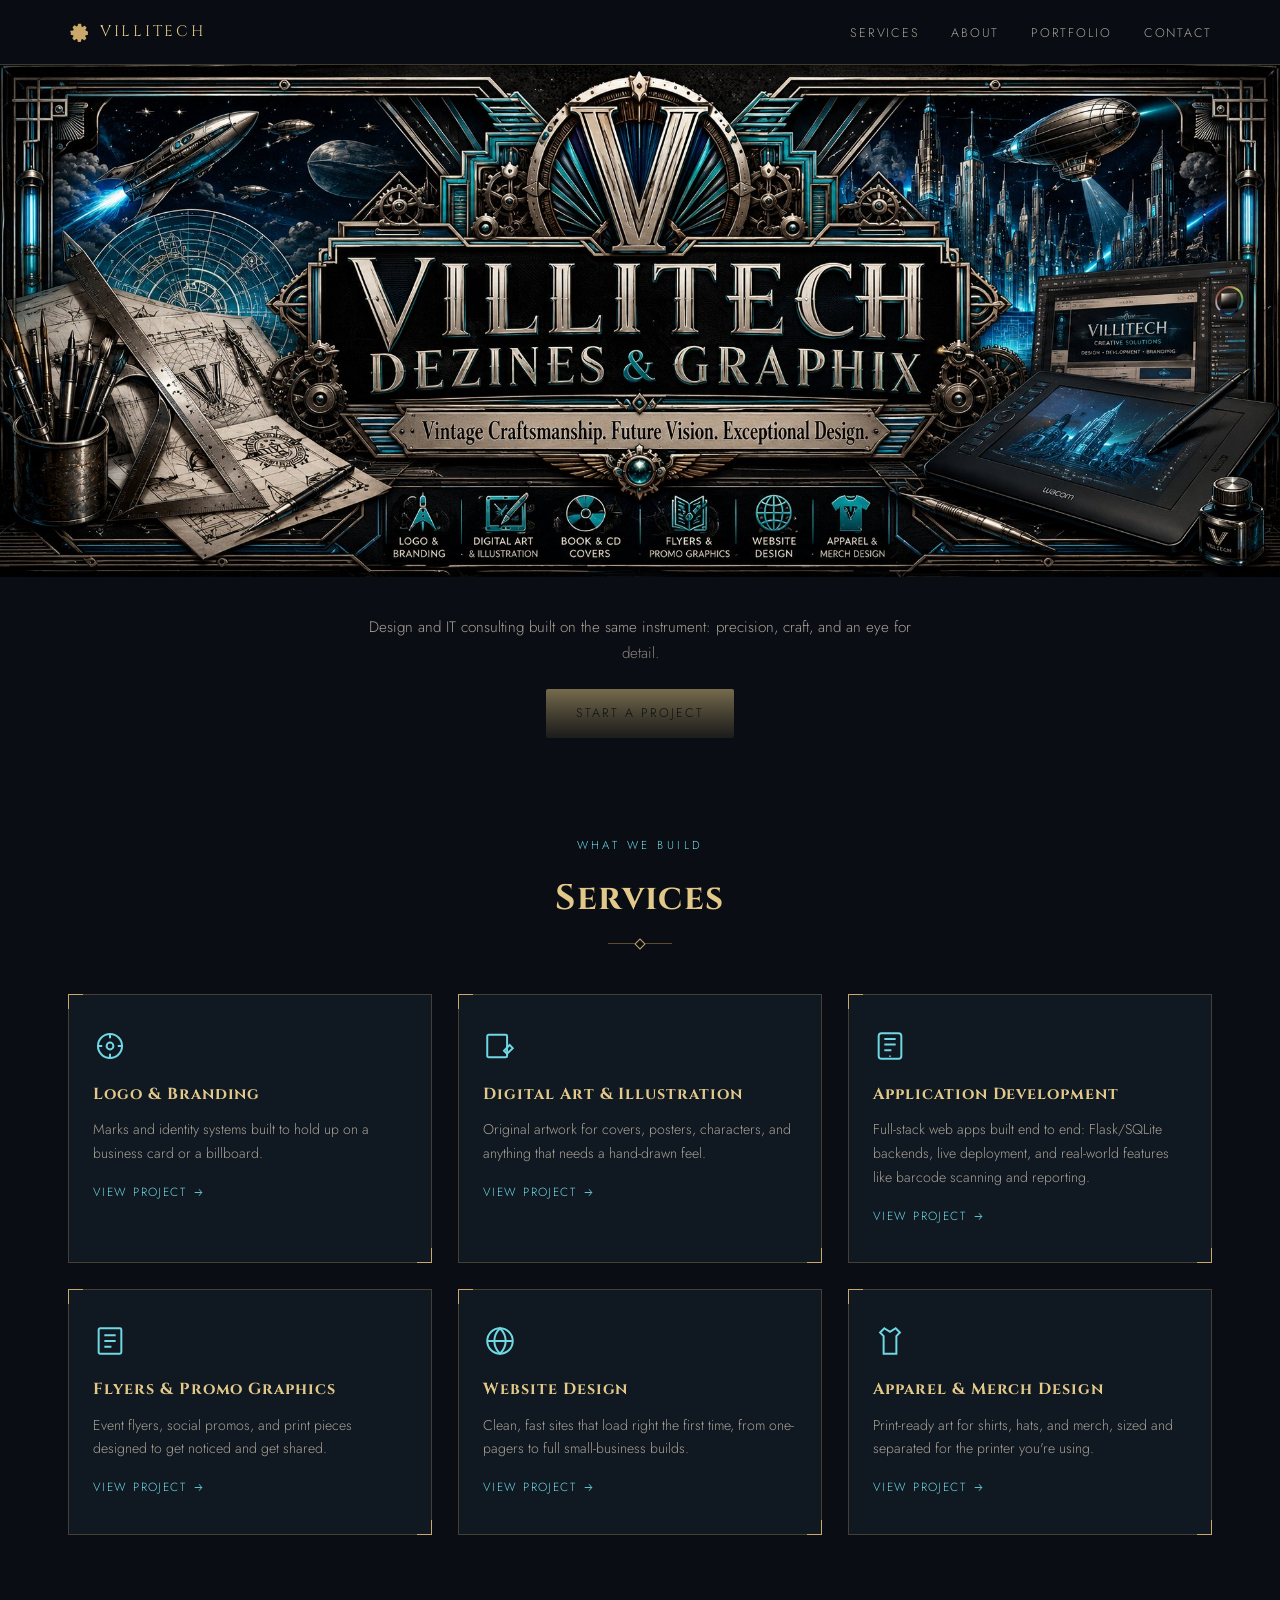
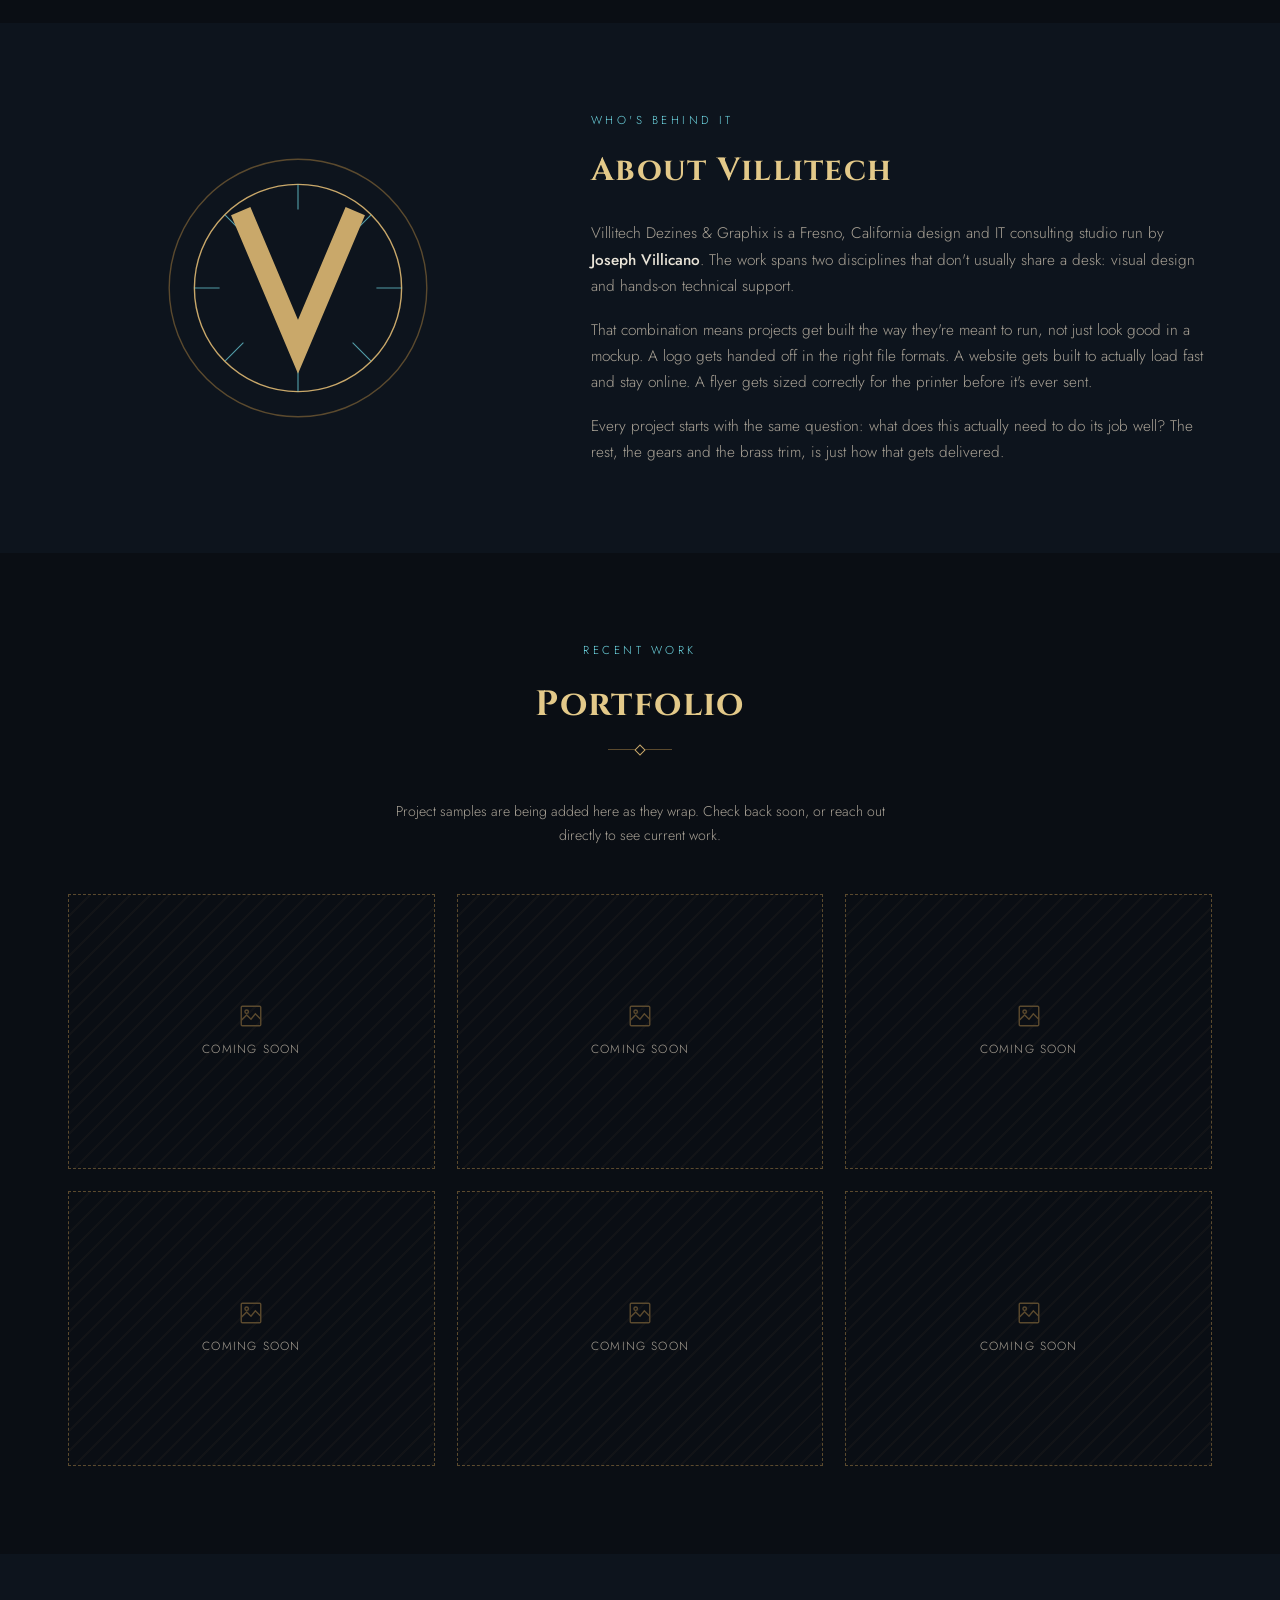
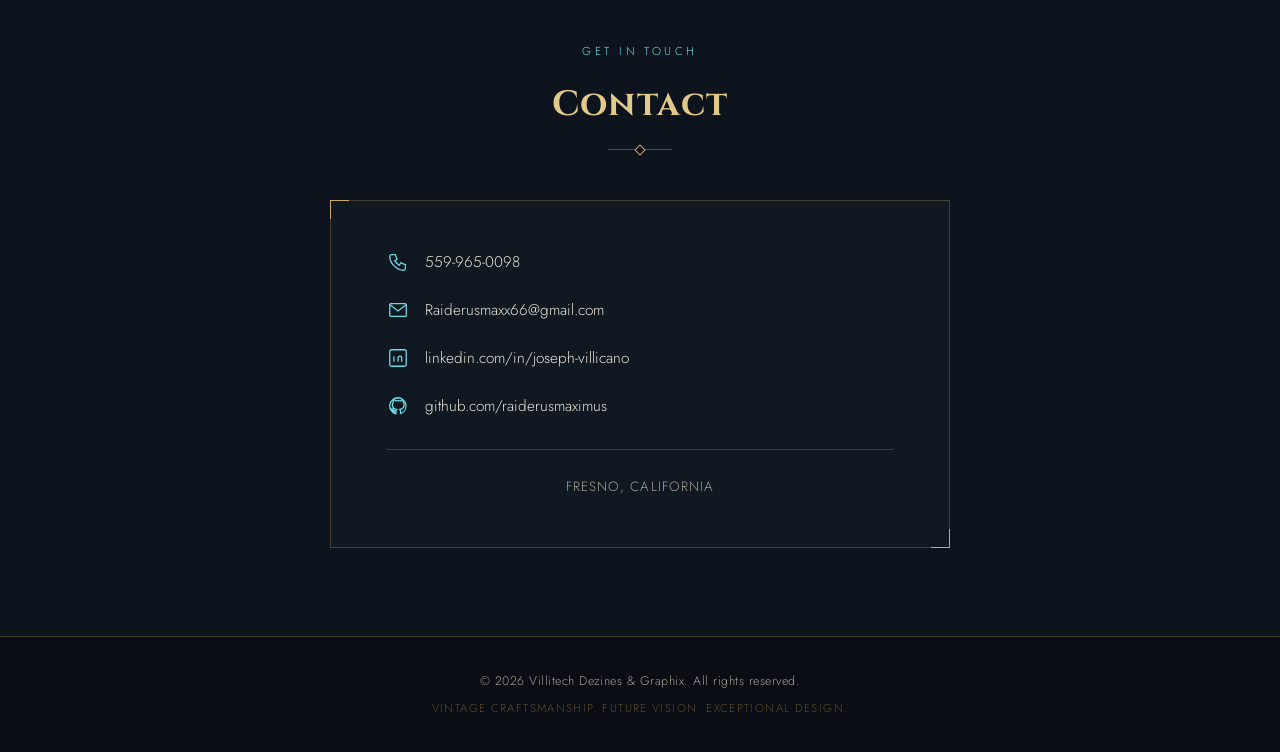
<file: index.html>
<!DOCTYPE html>
<html lang="en">
<head>
<meta charset="UTF-8">
<meta name="viewport" content="width=device-width, initial-scale=1.0">
<title>Villitech Dezines &amp; Graphix | Design + IT Consulting — Fresno, CA</title>
<meta name="description" content="Villitech Dezines &amp; Graphix — logo, branding, illustration, print, web design, and IT consulting based in Fresno, California.">
<link rel="preconnect" href="https://fonts.googleapis.com">
<link rel="preconnect" href="https://fonts.gstatic.com" crossorigin>
<link href="https://fonts.googleapis.com/css2?family=Cinzel:wght@600;700;900&family=Jost:wght@300;400;500;600&display=swap" rel="stylesheet">
<link rel="stylesheet" href="villitech-styles.css">
</head>
<body>

<nav class="site-nav">
  <div class="container">
    <span class="brand">
      <button class="gear-btn" id="gearBtn" type="button" aria-label="Spin the gears">
        <svg viewBox="0 0 24 24" fill="currentColor"><path d="M12 8.4a3.6 3.6 0 1 0 0 7.2 3.6 3.6 0 0 0 0-7.2zm9.3 2.55-1.84-.31a7.8 7.8 0 0 0-.5-1.2l1.1-1.5a.85.85 0 0 0-.09-1.1l-1.4-1.4a.85.85 0 0 0-1.1-.09l-1.5 1.1a7.8 7.8 0 0 0-1.2-.5l-.31-1.84A.85.85 0 0 0 13.6 3h-2a.85.85 0 0 0-.84.71l-.31 1.84a7.8 7.8 0 0 0-1.2.5l-1.5-1.1a.85.85 0 0 0-1.1.09l-1.4 1.4a.85.85 0 0 0-.09 1.1l1.1 1.5a7.8 7.8 0 0 0-.5 1.2l-1.84.31A.85.85 0 0 0 3 12.4v2a.85.85 0 0 0 .71.84l1.84.31c.13.42.3.82.5 1.2l-1.1 1.5a.85.85 0 0 0 .09 1.1l1.4 1.4a.85.85 0 0 0 1.1.09l1.5-1.1c.38.2.78.37 1.2.5l.31 1.84a.85.85 0 0 0 .84.71h2a.85.85 0 0 0 .84-.71l.31-1.84c.42-.13.82-.3 1.2-.5l1.5 1.1a.85.85 0 0 0 1.1-.09l1.4-1.4a.85.85 0 0 0 .09-1.1l-1.1-1.5c.2-.38.37-.78.5-1.2l1.84-.31a.85.85 0 0 0 .71-.84v-2a.85.85 0 0 0-.71-.84z"/></svg>
      </button>
      VILLITECH
    </span>
    <ul class="nav-links" id="navLinks">
      <li><a href="#services">Services</a></li>
      <li><a href="#about">About</a></li>
      <li><a href="#portfolio">Portfolio</a></li>
      <li><a href="#contact">Contact</a></li>
    </ul>
    <button class="nav-toggle" id="navToggle" aria-label="Toggle navigation" aria-expanded="false">
      <span></span><span></span><span></span>
    </button>
  </div>
</nav>

<header class="hero">
  <img class="hero-banner" src="images/villitech-banner.png" alt="Villitech Dezines & Graphix — vintage craftsmanship, future vision, exceptional design. Logo & branding, digital art & illustration, book & CD covers, flyers & promo graphics, website design, apparel & merch design.">
  <div class="hero-fade"></div>
  <div class="hero-sub">
    <p>Design and IT consulting built on the same instrument: precision, craft, and an eye for detail.</p>
    <a class="btn" href="#contact">Start a Project</a>
  </div>
</header>

<section class="section" id="services">
  <div class="container">
    <span class="eyebrow reveal">What We Build</span>
    <h2 class="section-title reveal">Services</h2>
    <div class="section-rule reveal"></div>

    <div class="services-grid">

      <a class="plaque plaque-link reveal" href="logo-branding.html">
        <div class="svc-icon"><svg viewBox="0 0 24 24" fill="none" stroke="currentColor" stroke-width="1.4"><circle cx="12" cy="12" r="8.5"/><path d="M12 3.5v3M12 17.5v3M3.5 12h3M17.5 12h3"/><circle cx="12" cy="12" r="2.4"/></svg></div>
        <h3>Logo &amp; Branding</h3>
        <p>Marks and identity systems built to hold up on a business card or a billboard.</p>
        <span class="plaque-cta">View Project <svg viewBox="0 0 24 24" fill="none" stroke="currentColor" stroke-width="1.6"><path d="M5 12h13M13 6l5 6-5 6"/></svg></span>
      </a>

      <a class="plaque plaque-link reveal" href="digital-art.html">
        <div class="svc-icon"><svg viewBox="0 0 24 24" fill="none" stroke="currentColor" stroke-width="1.4"><rect x="3" y="4" width="14" height="16" rx="1"/><path d="M17 17.5l4-4 -2.2-2.2 -4 4z"/></svg></div>
        <h3>Digital Art &amp; Illustration</h3>
        <p>Original artwork for covers, posters, characters, and anything that needs a hand-drawn feel.</p>
        <span class="plaque-cta">View Project <svg viewBox="0 0 24 24" fill="none" stroke="currentColor" stroke-width="1.6"><path d="M5 12h13M13 6l5 6-5 6"/></svg></span>
      </a>

      <a class="plaque plaque-link reveal" href="application-development.html">
        <div class="svc-icon"><svg viewBox="0 0 24 24" fill="none" stroke="currentColor" stroke-width="1.4"><rect x="4" y="3" width="16" height="18" rx="2"/><path d="M8 7h8M8 11h8M8 15h5"/><circle cx="12" cy="19.2" r="0.6" fill="currentColor" stroke="none"/></svg></div>
        <h3>Application Development</h3>
        <p>Full-stack web apps built end to end: Flask/SQLite backends, live deployment, and real-world features like barcode scanning and reporting.</p>
        <span class="plaque-cta">View Project <svg viewBox="0 0 24 24" fill="none" stroke="currentColor" stroke-width="1.6"><path d="M5 12h13M13 6l5 6-5 6"/></svg></span>
      </a>

      <a class="plaque plaque-link reveal" href="flyers-promo.html">
        <div class="svc-icon"><svg viewBox="0 0 24 24" fill="none" stroke="currentColor" stroke-width="1.4"><rect x="4" y="3" width="16" height="18" rx="1"/><path d="M8 8h8M8 12h8M8 16h5"/></svg></div>
        <h3>Flyers &amp; Promo Graphics</h3>
        <p>Event flyers, social promos, and print pieces designed to get noticed and get shared.</p>
        <span class="plaque-cta">View Project <svg viewBox="0 0 24 24" fill="none" stroke="currentColor" stroke-width="1.6"><path d="M5 12h13M13 6l5 6-5 6"/></svg></span>
      </a>

      <a class="plaque plaque-link reveal" href="website-design.html">
        <div class="svc-icon"><svg viewBox="0 0 24 24" fill="none" stroke="currentColor" stroke-width="1.4"><circle cx="12" cy="12" r="9"/><path d="M3 12h18M12 3c2.6 2.6 4 5.8 4 9s-1.4 6.4-4 9c-2.6-2.6-4-5.8-4-9s1.4-6.4 4-9z"/></svg></div>
        <h3>Website Design</h3>
        <p>Clean, fast sites that load right the first time, from one-pagers to full small-business builds.</p>
        <span class="plaque-cta">View Project <svg viewBox="0 0 24 24" fill="none" stroke="currentColor" stroke-width="1.6"><path d="M5 12h13M13 6l5 6-5 6"/></svg></span>
      </a>

      <a class="plaque plaque-link reveal" href="apparel-merch.html">
        <div class="svc-icon"><svg viewBox="0 0 24 24" fill="none" stroke="currentColor" stroke-width="1.4"><path d="M8 3l4 2.5L16 3l3 3-2.5 2.5V21H7.5V8.5L5 6z"/></svg></div>
        <h3>Apparel &amp; Merch Design</h3>
        <p>Print-ready art for shirts, hats, and merch, sized and separated for the printer you're using.</p>
        <span class="plaque-cta">View Project <svg viewBox="0 0 24 24" fill="none" stroke="currentColor" stroke-width="1.6"><path d="M5 12h13M13 6l5 6-5 6"/></svg></span>
      </a>

    </div>
  </div>
</section>

<section class="section section-alt" id="about">
  <div class="container">
    <div class="about-wrap">
      <div class="about-emblem reveal">
        <svg viewBox="0 0 200 200" fill="none" stroke="var(--brass)" stroke-width="1">
          <circle cx="100" cy="100" r="92" stroke="var(--brass-dim)"/>
          <circle cx="100" cy="100" r="74"/>
          <g stroke="var(--teal)" stroke-width="0.8" opacity="0.7">
            <path d="M100 26v18M100 156v18M26 100h18M156 100h18"/>
            <path d="M48 48l13 13M152 48l-13 13M48 152l13-13M152 152l-13-13"/>
          </g>
          <path d="M62 52L100 142L138 52" fill="none" stroke="var(--brass)" stroke-width="15" stroke-linecap="square" stroke-linejoin="miter"/>
        </svg>
      </div>
      <div class="about-copy reveal">
        <span class="eyebrow" style="text-align:left;display:block;">Who's Behind It</span>
        <h2>About Villitech</h2>
        <p>Villitech Dezines &amp; Graphix is a Fresno, California design and IT consulting studio run by <strong>Joseph Villicano</strong>. The work spans two disciplines that don't usually share a desk: visual design and hands-on technical support.</p>
        <p>That combination means projects get built the way they're meant to run, not just look good in a mockup. A logo gets handed off in the right file formats. A website gets built to actually load fast and stay online. A flyer gets sized correctly for the printer before it's ever sent.</p>
        <p>Every project starts with the same question: what does this actually need to do its job well? The rest, the gears and the brass trim, is just how that gets delivered.</p>
      </div>
    </div>
  </div>
</section>

<section class="section" id="portfolio">
  <div class="container">
    <span class="eyebrow reveal">Recent Work</span>
    <h2 class="section-title reveal">Portfolio</h2>
    <div class="section-rule reveal"></div>
    <p class="portfolio-note reveal">Project samples are being added here as they wrap. Check back soon, or reach out directly to see current work.</p>

    <div class="portfolio-grid">
      <div class="slot reveal"><svg viewBox="0 0 24 24" fill="none" stroke="currentColor" stroke-width="1.3"><rect x="3" y="3" width="18" height="18" rx="1"/><path d="M3 16l5-5 4 4 4-5 5 5"/><circle cx="8" cy="8" r="1.6"/></svg><span>Coming Soon</span></div>
      <div class="slot reveal"><svg viewBox="0 0 24 24" fill="none" stroke="currentColor" stroke-width="1.3"><rect x="3" y="3" width="18" height="18" rx="1"/><path d="M3 16l5-5 4 4 4-5 5 5"/><circle cx="8" cy="8" r="1.6"/></svg><span>Coming Soon</span></div>
      <div class="slot reveal"><svg viewBox="0 0 24 24" fill="none" stroke="currentColor" stroke-width="1.3"><rect x="3" y="3" width="18" height="18" rx="1"/><path d="M3 16l5-5 4 4 4-5 5 5"/><circle cx="8" cy="8" r="1.6"/></svg><span>Coming Soon</span></div>
      <div class="slot reveal"><svg viewBox="0 0 24 24" fill="none" stroke="currentColor" stroke-width="1.3"><rect x="3" y="3" width="18" height="18" rx="1"/><path d="M3 16l5-5 4 4 4-5 5 5"/><circle cx="8" cy="8" r="1.6"/></svg><span>Coming Soon</span></div>
      <div class="slot reveal"><svg viewBox="0 0 24 24" fill="none" stroke="currentColor" stroke-width="1.3"><rect x="3" y="3" width="18" height="18" rx="1"/><path d="M3 16l5-5 4 4 4-5 5 5"/><circle cx="8" cy="8" r="1.6"/></svg><span>Coming Soon</span></div>
      <div class="slot reveal"><svg viewBox="0 0 24 24" fill="none" stroke="currentColor" stroke-width="1.3"><rect x="3" y="3" width="18" height="18" rx="1"/><path d="M3 16l5-5 4 4 4-5 5 5"/><circle cx="8" cy="8" r="1.6"/></svg><span>Coming Soon</span></div>
    </div>
  </div>
</section>

<section class="section section-alt" id="contact">
  <div class="container">
    <span class="eyebrow reveal">Get In Touch</span>
    <h2 class="section-title reveal">Contact</h2>
    <div class="section-rule reveal"></div>

    <div class="contact-card reveal">
      <ul class="contact-list">
        <li>
          <svg viewBox="0 0 24 24" fill="none" stroke="currentColor" stroke-width="1.4"><path d="M5 4h4l2 5-2.5 1.5a11 11 0 0 0 5 5L15 13l5 2v4a2 2 0 0 1-2 2C10.6 21 3 13.4 3 6a2 2 0 0 1 2-2z"/></svg>
          <a href="tel:5599650098">559-965-0098</a>
        </li>
        <li>
          <svg viewBox="0 0 24 24" fill="none" stroke="currentColor" stroke-width="1.4"><rect x="3" y="5" width="18" height="14" rx="1"/><path d="M3 6l9 7 9-7"/></svg>
          <a href="mailto:Raiderusmaxx66@gmail.com">Raiderusmaxx66@gmail.com</a>
        </li>
        <li>
          <svg viewBox="0 0 24 24" fill="none" stroke="currentColor" stroke-width="1.4"><rect x="3" y="3" width="18" height="18" rx="2"/><path d="M7.5 10v6M7.5 7.5v.01M12 16v-4a2 2 0 0 1 4 0v4M12 12v4"/></svg>
          <a href="https://www.linkedin.com/in/joseph-villicano-5247bb5b/" target="_blank" rel="noopener">linkedin.com/in/joseph-villicano</a>
        </li>
        <li>
          <svg viewBox="0 0 24 24" fill="none" stroke="currentColor" stroke-width="1.4"><path d="M12 3a9 9 0 0 0-2.85 17.54c.45.08.62-.2.62-.43v-1.68c-2.5.27-3.16-.6-3.37-1.15-.11-.29-.6-1.17-1.02-1.4-.35-.19-.85-.66-.01-.67.79-.01 1.35.72 1.54 1.02.9 1.5 2.34 1.08 2.91.82.09-.64.35-1.08.64-1.33-2.24-.25-4.58-1.12-4.58-4.97 0-1.1.39-2 1.03-2.7-.11-.25-.45-1.29.1-2.69 0 0 .84-.27 2.76 1.03a9.4 9.4 0 0 1 5.02 0c1.92-1.3 2.76-1.03 2.76-1.03.55 1.4.21 2.44.1 2.69.64.7 1.03 1.59 1.03 2.7 0 3.86-2.35 4.71-4.6 4.96.36.31.67.93.67 1.87v2.2c0 .23.17.51.62.43A9 9 0 0 0 12 3z"/></svg>
          <a href="https://github.com/raiderusmaximus" target="_blank" rel="noopener">github.com/raiderusmaximus</a>
        </li>
      </ul>
      <div class="contact-loc">Fresno, California</div>
    </div>
  </div>
</section>

<footer>
  <p>&copy; 2026 Villitech Dezines &amp; Graphix. All rights reserved.</p>
  <p class="tag">Vintage Craftsmanship. Future Vision. Exceptional Design.</p>
</footer>

<script src="villitech-scripts.js"></script>

</body>
</html>
</file>
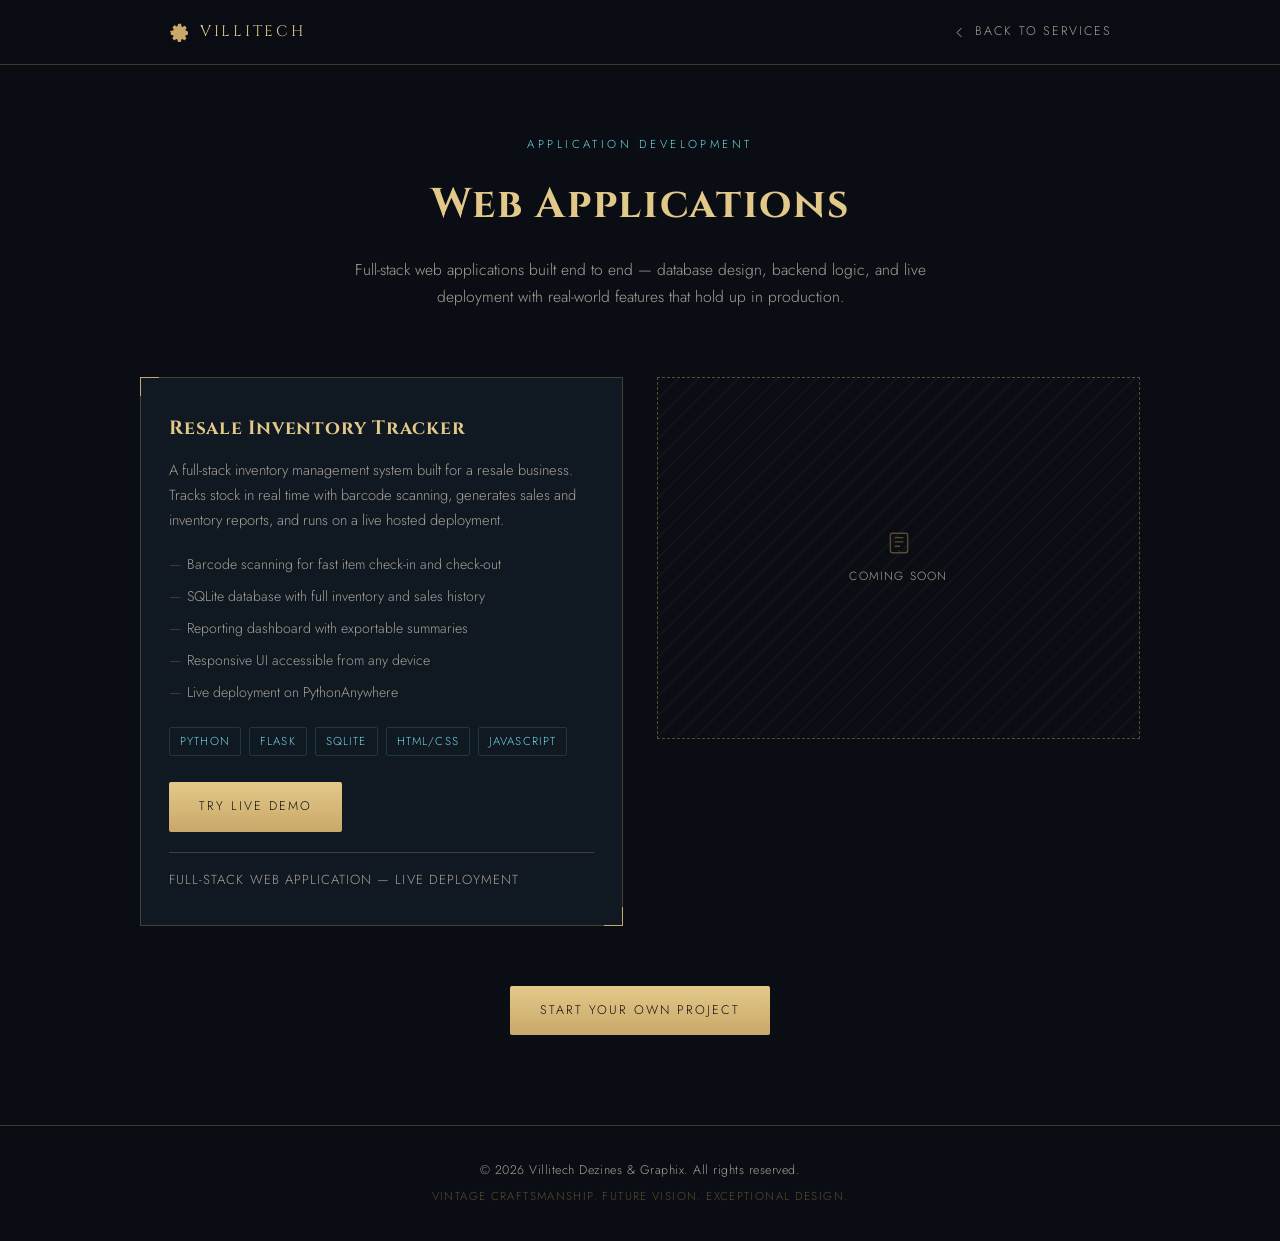
<file: application-development.html>
<!DOCTYPE html>
<html lang="en">
<head>
<meta charset="UTF-8">
<meta name="viewport" content="width=device-width, initial-scale=1.0">
<title>Application Development | Villitech Dezines &amp; Graphix</title>
<meta name="description" content="Full-stack web application development by Villitech Dezines &amp; Graphix — Flask, SQLite, live deployment, Fresno, California.">
<link rel="preconnect" href="https://fonts.googleapis.com">
<link rel="preconnect" href="https://fonts.gstatic.com" crossorigin>
<link href="https://fonts.googleapis.com/css2?family=Cinzel:wght@600;700;900&family=Jost:wght@300;400;500;600&display=swap" rel="stylesheet">
<link rel="stylesheet" href="villitech-styles.css">
<style>
.container{max-width:1000px;}
</style>
</head>
<body>

<nav class="site-nav">
<div class="container">
<span class="brand">
<button class="gear-btn" id="gearBtn" type="button" aria-label="Spin the gears">
<svg viewBox="0 0 24 24" fill="currentColor"><path d="M12 8.4a3.6 3.6 0 1 0 0 7.2 3.6 3.6 0 0 0 0-7.2zm9.3 2.55-1.84-.31a7.8 7.8 0 0 0-.5-1.2l1.1-1.5a.85.85 0 0 0-.09-1.1l-1.4-1.4a.85.85 0 0 0-1.1-.09l-1.5 1.1a7.8 7.8 0 0 0-1.2-.5l-.31-1.84A.85.85 0 0 0 13.6 3h-2a.85.85 0 0 0-.84.71l-.31 1.84a7.8 7.8 0 0 0-1.2.5l-1.5-1.1a.85.85 0 0 0-1.1.09l-1.4 1.4a.85.85 0 0 0-.09 1.1l1.1 1.5a7.8 7.8 0 0 0-.5 1.2l-1.84.31A.85.85 0 0 0 3 12.4v2a.85.85 0 0 0 .71.84l1.84.31c.13.42.3.82.5 1.2l-1.1 1.5a.85.85 0 0 0 .09 1.1l1.4 1.4a.85.85 0 0 0 1.1.09l1.5-1.1c.38.2.78.37 1.2.5l.31 1.84a.85.85 0 0 0 .84.71h2a.85.85 0 0 0 .84-.71l.31-1.84c.42-.13.82-.3 1.2-.5l1.5 1.1a.85.85 0 0 0 1.1-.09l1.4-1.4a.85.85 0 0 0 .09-1.1l-1.1-1.5c.2-.38.37-.78.5-1.2l1.84-.31a.85.85 0 0 0 .71-.84v-2a.85.85 0 0 0-.71-.84z"/></svg>
</button>
VILLITECH
</span>
<a class="back-link" href="index.html#services">
<svg viewBox="0 0 24 24" fill="none" stroke="currentColor" stroke-width="1.6"><path d="M15 5l-7 7 7 7"/></svg>
Back to Services
</a>
</div>
</nav>

<header class="project-hero">
<div class="container">
<span class="eyebrow">Application Development</span>
<h1>Web Applications</h1>
<p>Full-stack web applications built end to end — database design, backend logic, and live deployment with real-world features that hold up in production.</p>
</div>
</header>

<section class="gallery container">

<div class="app-card">
<h2>Resale Inventory Tracker</h2>
<p class="app-desc">A full-stack inventory management system built for a resale business. Tracks stock in real time with barcode scanning, generates sales and inventory reports, and runs on a live hosted deployment.</p>
<ul class="app-features">
<li>Barcode scanning for fast item check-in and check-out</li>
<li>SQLite database with full inventory and sales history</li>
<li>Reporting dashboard with exportable summaries</li>
<li>Responsive UI accessible from any device</li>
<li>Live deployment on PythonAnywhere</li>
</ul>
<div class="tech-tags">
<span>Python</span>
<span>Flask</span>
<span>SQLite</span>
<span>HTML/CSS</span>
<span>JavaScript</span>
</div>
<a class="btn" href="https://raiderusmaxx.pythonanywhere.com" target="_blank" rel="noopener">Try Live Demo</a>
<div class="cap">Full-stack web application — live deployment</div>
</div>

<div class="slot">
<svg viewBox="0 0 24 24" fill="none" stroke="currentColor" stroke-width="1.3"><rect x="4" y="3" width="16" height="18" rx="2"/><path d="M8 7h8M8 11h8M8 15h5"/><circle cx="12" cy="19.2" r="0.6" fill="currentColor" stroke="none"/></svg>
<span>Coming Soon</span>
</div>

</section>

<div class="cta-row container">
<a class="btn" href="index.html#contact">Start Your Own Project</a>
</div>

<footer>
<p>&copy; 2026 Villitech Dezines &amp; Graphix. All rights reserved.</p>
<p class="tag">Vintage Craftsmanship. Future Vision. Exceptional Design.</p>
</footer>

<script src="villitech-scripts.js"></script>

</body>
</html>
</file>
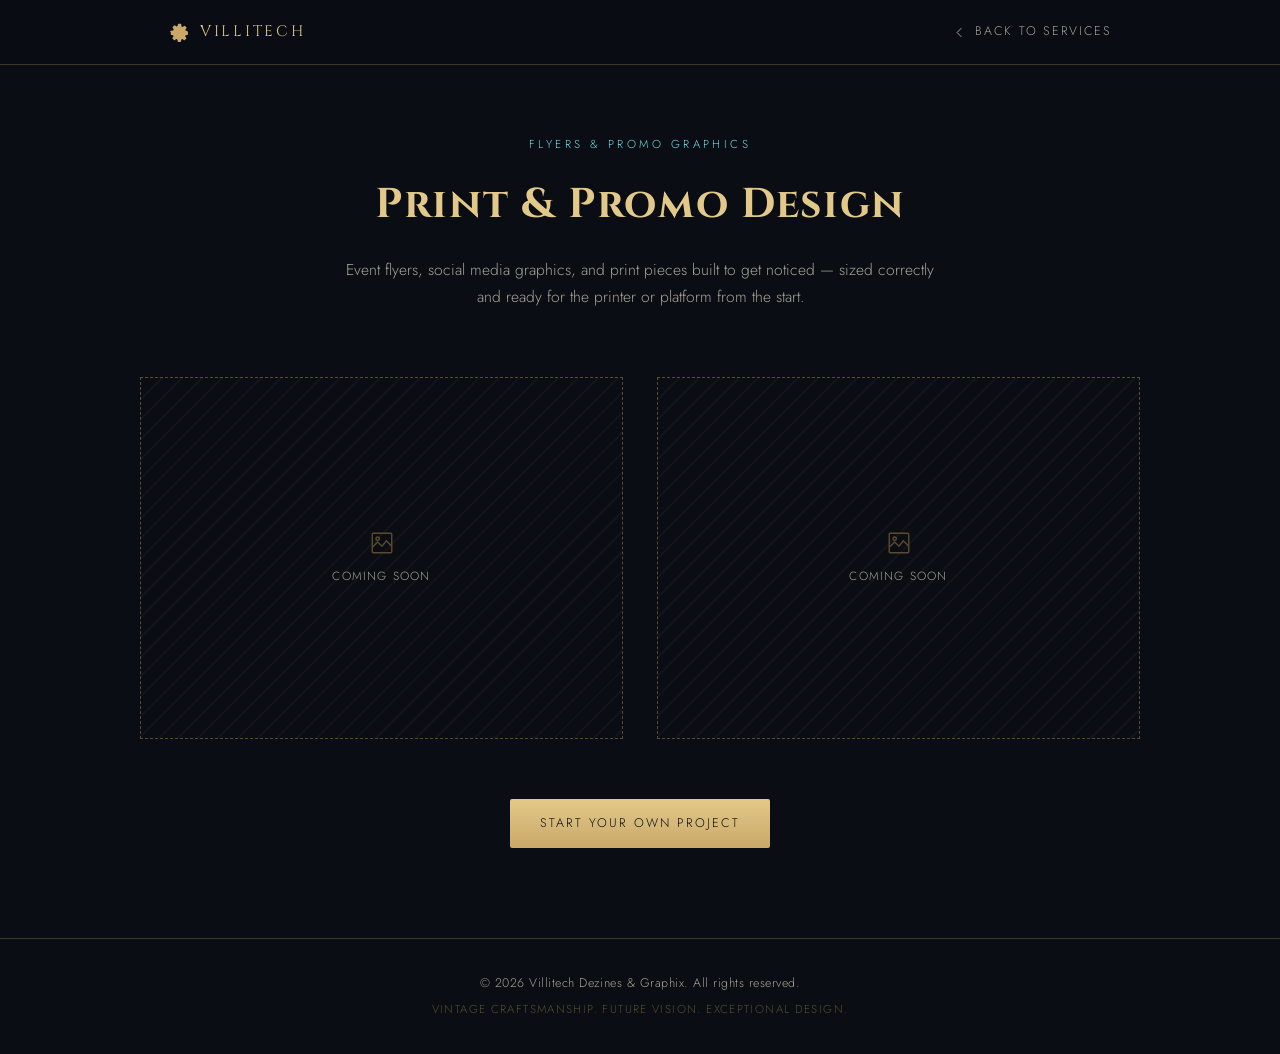
<file: flyers-promo.html>
<!DOCTYPE html>
<html lang="en">
<head>
<meta charset="UTF-8">
<meta name="viewport" content="width=device-width, initial-scale=1.0">
<title>Flyers &amp; Promo Graphics | Villitech Dezines &amp; Graphix</title>
<meta name="description" content="Event flyers, social promos, and print-ready graphics by Villitech Dezines &amp; Graphix, Fresno, California.">
<link rel="preconnect" href="https://fonts.googleapis.com">
<link rel="preconnect" href="https://fonts.gstatic.com" crossorigin>
<link href="https://fonts.googleapis.com/css2?family=Cinzel:wght@600;700;900&family=Jost:wght@300;400;500;600&display=swap" rel="stylesheet">
<link rel="stylesheet" href="villitech-styles.css">
<style>
.container{max-width:1000px;}
</style>
</head>
<body>

<nav class="site-nav">
<div class="container">
<span class="brand">
<button class="gear-btn" id="gearBtn" type="button" aria-label="Spin the gears">
<svg viewBox="0 0 24 24" fill="currentColor"><path d="M12 8.4a3.6 3.6 0 1 0 0 7.2 3.6 3.6 0 0 0 0-7.2zm9.3 2.55-1.84-.31a7.8 7.8 0 0 0-.5-1.2l1.1-1.5a.85.85 0 0 0-.09-1.1l-1.4-1.4a.85.85 0 0 0-1.1-.09l-1.5 1.1a7.8 7.8 0 0 0-1.2-.5l-.31-1.84A.85.85 0 0 0 13.6 3h-2a.85.85 0 0 0-.84.71l-.31 1.84a7.8 7.8 0 0 0-1.2.5l-1.5-1.1a.85.85 0 0 0-1.1.09l-1.4 1.4a.85.85 0 0 0-.09 1.1l1.1 1.5a7.8 7.8 0 0 0-.5 1.2l-1.84.31A.85.85 0 0 0 3 12.4v2a.85.85 0 0 0 .71.84l1.84.31c.13.42.3.82.5 1.2l-1.1 1.5a.85.85 0 0 0 .09 1.1l1.4 1.4a.85.85 0 0 0 1.1.09l1.5-1.1c.38.2.78.37 1.2.5l.31 1.84a.85.85 0 0 0 .84.71h2a.85.85 0 0 0 .84-.71l.31-1.84c.42-.13.82-.3 1.2-.5l1.5 1.1a.85.85 0 0 0 1.1-.09l1.4-1.4a.85.85 0 0 0 .09-1.1l-1.1-1.5c.2-.38.37-.78.5-1.2l1.84-.31a.85.85 0 0 0 .71-.84v-2a.85.85 0 0 0-.71-.84z"/></svg>
</button>
VILLITECH
</span>
<a class="back-link" href="index.html#services">
<svg viewBox="0 0 24 24" fill="none" stroke="currentColor" stroke-width="1.6"><path d="M15 5l-7 7 7 7"/></svg>
Back to Services
</a>
</div>
</nav>

<header class="project-hero">
<div class="container">
<span class="eyebrow">Flyers &amp; Promo Graphics</span>
<h1>Print &amp; Promo Design</h1>
<p>Event flyers, social media graphics, and print pieces built to get noticed — sized correctly and ready for the printer or platform from the start.</p>
</div>
</header>

<section class="gallery container">

<div class="slot">
<svg viewBox="0 0 24 24" fill="none" stroke="currentColor" stroke-width="1.3"><rect x="3" y="3" width="18" height="18" rx="1"/><path d="M3 16l5-5 4 4 4-5 5 5"/><circle cx="8" cy="8" r="1.6"/></svg>
<span>Coming Soon</span>
</div>

<div class="slot">
<svg viewBox="0 0 24 24" fill="none" stroke="currentColor" stroke-width="1.3"><rect x="3" y="3" width="18" height="18" rx="1"/><path d="M3 16l5-5 4 4 4-5 5 5"/><circle cx="8" cy="8" r="1.6"/></svg>
<span>Coming Soon</span>
</div>

</section>

<div class="cta-row container">
<a class="btn" href="index.html#contact">Start Your Own Project</a>
</div>

<footer>
<p>&copy; 2026 Villitech Dezines &amp; Graphix. All rights reserved.</p>
<p class="tag">Vintage Craftsmanship. Future Vision. Exceptional Design.</p>
</footer>

<script src="villitech-scripts.js"></script>

</body>
</html>
</file>
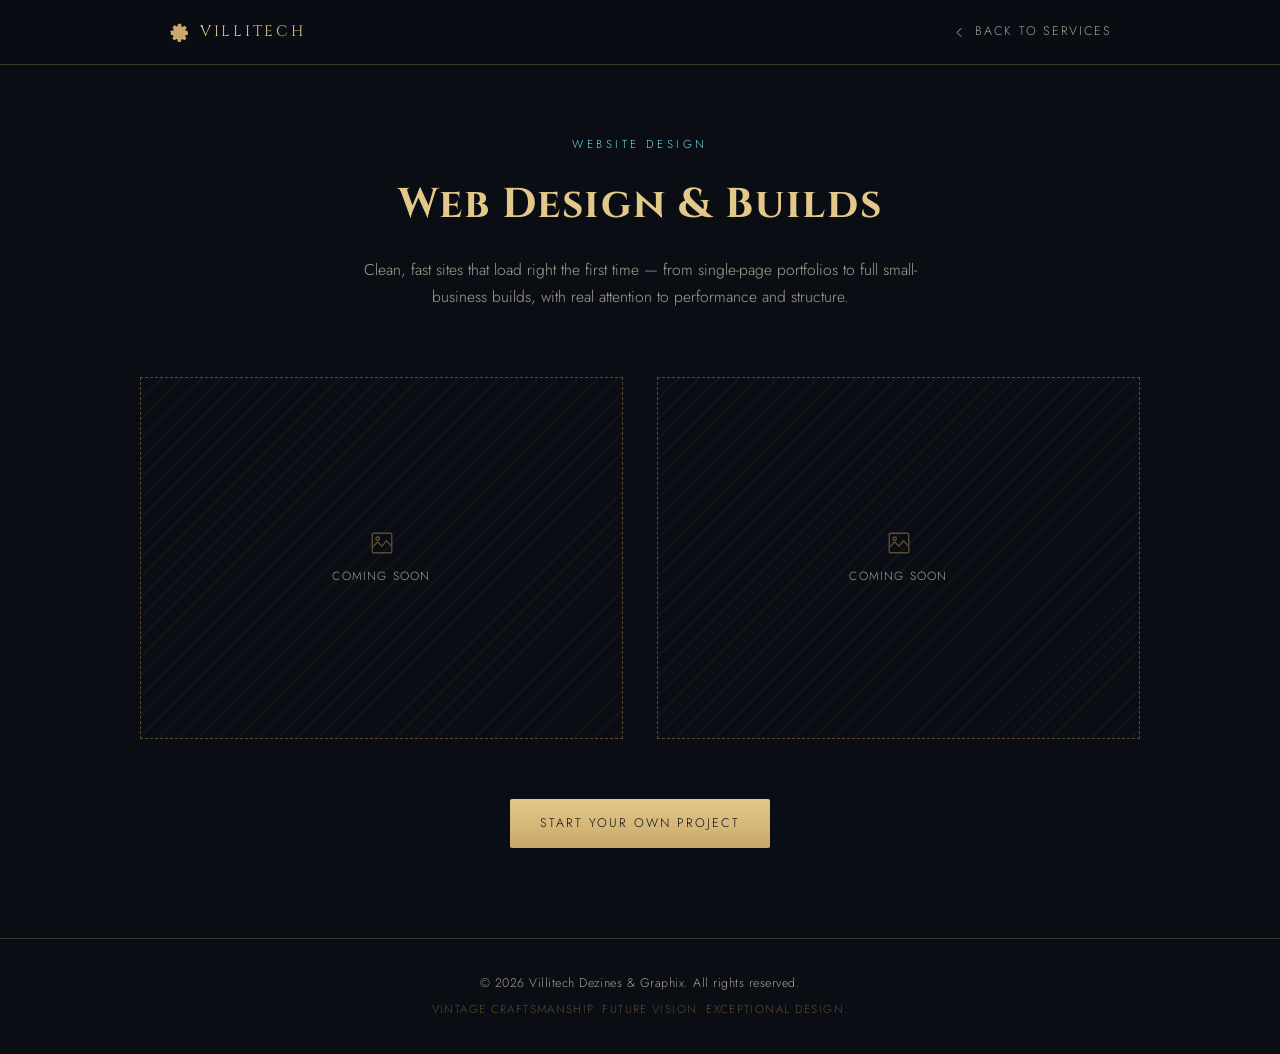
<file: website-design.html>
<!DOCTYPE html>
<html lang="en">
<head>
<meta charset="UTF-8">
<meta name="viewport" content="width=device-width, initial-scale=1.0">
<title>Website Design | Villitech Dezines &amp; Graphix</title>
<meta name="description" content="Clean, fast website design by Villitech Dezines &amp; Graphix — one-pagers to full small-business builds, Fresno, California.">
<link rel="preconnect" href="https://fonts.googleapis.com">
<link rel="preconnect" href="https://fonts.gstatic.com" crossorigin>
<link href="https://fonts.googleapis.com/css2?family=Cinzel:wght@600;700;900&family=Jost:wght@300;400;500;600&display=swap" rel="stylesheet">
<link rel="stylesheet" href="villitech-styles.css">
<style>
.container{max-width:1000px;}
</style>
</head>
<body>

<nav class="site-nav">
<div class="container">
<span class="brand">
<button class="gear-btn" id="gearBtn" type="button" aria-label="Spin the gears">
<svg viewBox="0 0 24 24" fill="currentColor"><path d="M12 8.4a3.6 3.6 0 1 0 0 7.2 3.6 3.6 0 0 0 0-7.2zm9.3 2.55-1.84-.31a7.8 7.8 0 0 0-.5-1.2l1.1-1.5a.85.85 0 0 0-.09-1.1l-1.4-1.4a.85.85 0 0 0-1.1-.09l-1.5 1.1a7.8 7.8 0 0 0-1.2-.5l-.31-1.84A.85.85 0 0 0 13.6 3h-2a.85.85 0 0 0-.84.71l-.31 1.84a7.8 7.8 0 0 0-1.2.5l-1.5-1.1a.85.85 0 0 0-1.1.09l-1.4 1.4a.85.85 0 0 0-.09 1.1l1.1 1.5a7.8 7.8 0 0 0-.5 1.2l-1.84.31A.85.85 0 0 0 3 12.4v2a.85.85 0 0 0 .71.84l1.84.31c.13.42.3.82.5 1.2l-1.1 1.5a.85.85 0 0 0 .09 1.1l1.4 1.4a.85.85 0 0 0 1.1.09l1.5-1.1c.38.2.78.37 1.2.5l.31 1.84a.85.85 0 0 0 .84.71h2a.85.85 0 0 0 .84-.71l.31-1.84c.42-.13.82-.3 1.2-.5l1.5 1.1a.85.85 0 0 0 1.1-.09l1.4-1.4a.85.85 0 0 0 .09-1.1l-1.1-1.5c.2-.38.37-.78.5-1.2l1.84-.31a.85.85 0 0 0 .71-.84v-2a.85.85 0 0 0-.71-.84z"/></svg>
</button>
VILLITECH
</span>
<a class="back-link" href="index.html#services">
<svg viewBox="0 0 24 24" fill="none" stroke="currentColor" stroke-width="1.6"><path d="M15 5l-7 7 7 7"/></svg>
Back to Services
</a>
</div>
</nav>

<header class="project-hero">
<div class="container">
<span class="eyebrow">Website Design</span>
<h1>Web Design &amp; Builds</h1>
<p>Clean, fast sites that load right the first time — from single-page portfolios to full small-business builds, with real attention to performance and structure.</p>
</div>
</header>

<section class="gallery container">

<div class="slot">
<svg viewBox="0 0 24 24" fill="none" stroke="currentColor" stroke-width="1.3"><rect x="3" y="3" width="18" height="18" rx="1"/><path d="M3 16l5-5 4 4 4-5 5 5"/><circle cx="8" cy="8" r="1.6"/></svg>
<span>Coming Soon</span>
</div>

<div class="slot">
<svg viewBox="0 0 24 24" fill="none" stroke="currentColor" stroke-width="1.3"><rect x="3" y="3" width="18" height="18" rx="1"/><path d="M3 16l5-5 4 4 4-5 5 5"/><circle cx="8" cy="8" r="1.6"/></svg>
<span>Coming Soon</span>
</div>

</section>

<div class="cta-row container">
<a class="btn" href="index.html#contact">Start Your Own Project</a>
</div>

<footer>
<p>&copy; 2026 Villitech Dezines &amp; Graphix. All rights reserved.</p>
<p class="tag">Vintage Craftsmanship. Future Vision. Exceptional Design.</p>
</footer>

<script src="villitech-scripts.js"></script>

</body>
</html>
</file>
<file: villitech-styles.css>
:root{
  --bg:#0a0e14;
  --bg-alt:#0d141d;
  --panel:#101822;
  --ink:#e9e4d8;
  --ink-dim:#a8a195;
  --brass:#c9a86a;
  --brass-bright:#e3c989;
  --brass-dim:#5b4a2e;
  --teal:#6fd8e3;
  --teal-dim:#1c3940;
  --line: rgba(201,168,106,0.28);
  --radius: 2px;
}

*{box-sizing:border-box;}
html{scroll-behavior:smooth;}
body{
  margin:0;
  background:var(--bg);
  color:var(--ink);
  font-family:'Jost', sans-serif;
  font-weight:300;
  line-height:1.7;
  -webkit-font-smoothing:antialiased;
}

h1,h2,h3{
  font-family:'Cinzel', serif;
  margin:0;
  letter-spacing:0.04em;
  color:var(--brass-bright);
}

a{color:var(--teal);text-decoration:none;}
a:focus-visible, button:focus-visible{outline:2px solid var(--teal); outline-offset:3px;}

.container{max-width:1200px;margin:0 auto;padding:0 28px;}

/* ---------- NAV ---------- */
.site-nav{
  position:sticky;top:0;z-index:50;
  background:rgba(10,14,20,0.88);
  backdrop-filter: blur(6px);
  border-bottom:1px solid var(--line);
}
.site-nav .container{
  display:flex;align-items:center;justify-content:space-between;
  height:64px;
}
.brand{
  font-family:'Cinzel', serif;
  font-size:0.95rem;
  letter-spacing:0.18em;
  color:var(--brass-bright);
  display:flex;align-items:center;gap:10px;
}
.gear-btn{
  background:none;border:none;padding:0;margin:0;cursor:pointer;
  width:22px;height:22px;color:var(--brass);line-height:0;
}
.gear-btn svg{width:100%;height:100%;display:block;
  animation:gearSpin 9s linear infinite;
  transform-origin:50% 50%;
}
.gear-btn.burst svg{animation:gearSpin 0.6s linear 2;}
.gear-btn:hover svg{color:var(--teal);}
@keyframes gearSpin{ to{ transform:rotate(360deg); } }
@media (prefers-reduced-motion: reduce){
  .gear-btn svg{animation:none;}
}
.nav-links{display:flex;gap:32px;list-style:none;margin:0;padding:0;}
.nav-links a{
  font-family:'Jost', sans-serif;
  font-size:0.78rem;
  letter-spacing:0.14em;
  text-transform:uppercase;
  color:var(--ink-dim);
  transition:color .25s ease;
}
.nav-links a:hover{color:var(--teal);}
.nav-toggle{display:none;background:none;border:1px solid var(--brass-dim);color:var(--brass-bright);width:40px;height:36px;cursor:pointer;border-radius:var(--radius);}
.nav-toggle span{display:block;width:18px;height:1px;background:var(--brass-bright);margin:4px auto;}

.back-link{
  display:inline-flex;align-items:center;gap:8px;
  font-size:0.78rem;letter-spacing:0.14em;text-transform:uppercase;
  color:var(--ink-dim);transition:color .25s ease;
}
.back-link:hover{color:var(--teal);}
.back-link svg{width:15px;height:15px;}

/* ---------- HERO ---------- */
.hero{position:relative;}
.hero-banner{display:block;width:100%;height:auto;}
.hero-fade{
  position:absolute;left:0;right:0;bottom:-1px;height:120px;
  background:linear-gradient(to bottom, rgba(10,14,20,0) 0%, var(--bg) 100%);
  pointer-events:none;
}
.hero-sub{
  text-align:center;padding:38px 20px 10px;
}
.hero-sub p{
  color:var(--ink-dim);
  font-size:0.95rem;
  max-width:560px;margin:0 auto 22px;
}

/* ---------- BUTTONS ---------- */
.btn{
  display:inline-block;
  font-family:'Jost', sans-serif;
  font-size:0.78rem;
  letter-spacing:0.16em;
  text-transform:uppercase;
  color:var(--bg);
  background:linear-gradient(180deg, var(--brass-bright), var(--brass));
  padding:14px 30px;
  border-radius:var(--radius);
  transition:transform .25s ease, box-shadow .25s ease;
  box-shadow:0 0 0 rgba(111,216,227,0);
}
.btn:hover{transform:translateY(-2px); box-shadow:0 8px 24px rgba(111,216,227,0.18);}

/* ---------- SECTION HEADERS ---------- */
.section{padding:88px 0;}
.section-alt{background:var(--bg-alt);}
.eyebrow{
  display:block;text-align:center;
  font-size:0.72rem;letter-spacing:0.3em;text-transform:uppercase;
  color:var(--teal);margin-bottom:14px;
}
.section-title{
  text-align:center;font-size:clamp(1.6rem, 3vw, 2.2rem);
  margin-bottom:14px;
}
.section-rule{
  width:64px;height:1px;background:var(--brass-dim);margin:0 auto 50px;
  position:relative;
}
.section-rule::after{
  content:"";position:absolute;left:50%;top:-3px;transform:translateX(-50%) rotate(45deg);
  width:6px;height:6px;border:1px solid var(--brass);background:var(--bg);
}

/* ---------- SERVICES ---------- */
.services-grid{
  display:grid;grid-template-columns:repeat(3, 1fr);gap:26px;
}
.plaque{
  position:relative;background:var(--panel);
  border:1px solid var(--line);
  padding:34px 24px;
  transition:transform .3s ease, border-color .3s ease;
}
.plaque::before,.plaque::after,
.plaque .corner-br,.plaque .corner-tr{
  content:"";position:absolute;width:14px;height:14px;
  border-color:var(--brass);
}
.plaque::before{top:-1px;left:-1px;border-top:1px solid var(--brass);border-left:1px solid var(--brass);}
.plaque::after{bottom:-1px;right:-1px;border-bottom:1px solid var(--brass);border-right:1px solid var(--brass);}
.plaque:hover{transform:translateY(-4px); border-color:var(--brass-dim);}

.plaque-link{display:block;}
.plaque-link h3{color:var(--brass-bright);}
.plaque-cta{
  display:inline-flex;align-items:center;gap:6px;margin-top:16px;
  font-size:0.74rem;letter-spacing:0.12em;text-transform:uppercase;color:var(--teal);
}
.plaque-cta svg{width:13px;height:13px;transition:transform .25s ease;}
.plaque-link:hover{border-color:var(--teal);}
.plaque-link:hover .plaque-cta svg{transform:translateX(3px);}

.svc-icon{width:34px;height:34px;margin-bottom:18px;color:var(--teal);}
.plaque h3{font-size:1rem;letter-spacing:0.06em;margin-bottom:10px;}
.plaque p{font-size:0.88rem;color:var(--ink-dim);margin:0;}

/* ---------- ABOUT ---------- */
.about-wrap{
  display:grid;grid-template-columns:0.85fr 1.15fr;gap:64px;align-items:center;
}
.about-emblem{position:relative;display:flex;align-items:center;justify-content:center;}
.about-emblem svg{width:100%;max-width:280px;height:auto;}
.about-copy h2{font-size:clamp(1.5rem,2.6vw,2rem);margin-bottom:22px;text-align:left;}
.about-copy p{color:var(--ink-dim);font-size:0.96rem;margin:0 0 18px;}
.about-copy p:last-child{margin-bottom:0;}
.about-copy strong{color:var(--ink);font-weight:500;}

/* ---------- PORTFOLIO ---------- */
.portfolio-note{
  text-align:center;color:var(--ink-dim);font-size:0.88rem;
  max-width:520px;margin:0 auto 46px;
}
.portfolio-grid{
  display:grid;grid-template-columns:repeat(3, 1fr);gap:22px;
}
.slot{
  aspect-ratio:4/3;
  border:1px dashed var(--brass-dim);
  display:flex;flex-direction:column;align-items:center;justify-content:center;
  gap:10px;color:var(--ink-dim);
  background:
    repeating-linear-gradient(135deg, rgba(201,168,106,0.04) 0 2px, transparent 2px 14px);
  transition:border-color .3s ease, color .3s ease;
}
.slot svg{width:26px;height:26px;color:var(--brass-dim);transition:color .3s ease;}
.slot span{font-size:0.74rem;letter-spacing:0.1em;text-transform:uppercase;}
.slot:hover{border-color:var(--teal);color:var(--teal);}
.slot:hover svg{color:var(--teal);}

/* ---------- CONTACT ---------- */
.contact-card{
  max-width:620px;margin:0 auto;
  background:var(--panel);border:1px solid var(--line);
  padding:48px clamp(24px,5vw,56px);position:relative;
}
.contact-card::before{content:"";position:absolute;top:-1px;left:-1px;width:18px;height:18px;border-top:1px solid var(--brass);border-left:1px solid var(--brass);}
.contact-card::after{content:"";position:absolute;bottom:-1px;right:-1px;width:18px;height:18px;border-bottom:1px solid var(--brass);border-right:1px solid var(--brass);}
.contact-list{list-style:none;margin:0;padding:0;display:flex;flex-direction:column;gap:22px;}
.contact-list li{display:flex;align-items:center;gap:16px;}
.contact-list svg{width:22px;height:22px;color:var(--teal);flex-shrink:0;}
.contact-list a, .contact-list span.plain{color:var(--ink);font-size:0.96rem;}
.contact-list a:hover{color:var(--teal);}
.contact-loc{
  text-align:center;margin-top:30px;padding-top:26px;border-top:1px solid var(--line);
  color:var(--ink-dim);font-size:0.84rem;letter-spacing:0.08em;text-transform:uppercase;
}

/* ---------- FOOTER ---------- */
footer{
  border-top:1px solid var(--line);
  padding:34px 0;text-align:center;
}
footer p{margin:0;color:var(--ink-dim);font-size:0.78rem;letter-spacing:0.04em;}
footer .tag{color:var(--brass-dim);font-size:0.72rem;margin-top:6px;letter-spacing:0.12em;text-transform:uppercase;}

/* ---------- REVEAL ---------- */
.reveal{opacity:1;transform:none;}
html.js-reveal .reveal{opacity:0;transform:translateY(18px);transition:opacity .7s ease, transform .7s ease;}
html.js-reveal .reveal.is-visible{opacity:1;transform:none;}
@media (prefers-reduced-motion: reduce){
  html.js-reveal .reveal{opacity:1;transform:none;transition:none;}
  html{scroll-behavior:auto;}
}

/* ---------- SUB-PAGE: PROJECT HERO ---------- */
.project-hero{padding:70px 0 16px;text-align:center;}
.project-hero h1{font-size:clamp(1.8rem, 4vw, 2.6rem);margin-bottom:18px;}
.project-hero p{color:var(--ink-dim);font-size:0.98rem;max-width:600px;margin:0 auto;}

/* ---------- SUB-PAGE: GALLERY ---------- */
.gallery{padding:50px 0 30px;display:grid;gap:34px;}
@media (min-width:760px){
  .gallery{grid-template-columns:1fr 1fr;align-items:start;}
}
.art-card{position:relative;background:var(--panel);border:1px solid var(--line);padding:16px;}
.art-card::before,.art-card::after{content:"";position:absolute;width:18px;height:18px;}
.art-card::before{top:-1px;left:-1px;border-top:1px solid var(--brass);border-left:1px solid var(--brass);}
.art-card::after{bottom:-1px;right:-1px;border-bottom:1px solid var(--brass);border-right:1px solid var(--brass);}
.art-card img{display:block;width:100%;height:auto;background:#000;cursor:zoom-in;transition:opacity .2s ease;}
.art-card img:hover{opacity:0.88;}
.art-card .cap{
  text-align:center;padding-top:16px;
  font-size:0.82rem;letter-spacing:0.08em;text-transform:uppercase;color:var(--ink-dim);
}

.cta-row{text-align:center;padding:30px 0 90px;}

/* ---------- SUB-PAGE: APP CARD ---------- */
.app-card{
  position:relative;background:var(--panel);border:1px solid var(--line);padding:34px 28px;
}
.app-card::before,.app-card::after{content:"";position:absolute;width:18px;height:18px;}
.app-card::before{top:-1px;left:-1px;border-top:1px solid var(--brass);border-left:1px solid var(--brass);}
.app-card::after{bottom:-1px;right:-1px;border-bottom:1px solid var(--brass);border-right:1px solid var(--brass);}
.app-card h2{font-size:1.2rem;letter-spacing:0.04em;margin-bottom:14px;}
.app-card .app-desc{color:var(--ink-dim);font-size:0.92rem;margin:0 0 20px;}
.app-features{list-style:none;margin:0 0 22px;padding:0;display:flex;flex-direction:column;gap:8px;}
.app-features li{font-size:0.88rem;color:var(--ink-dim);padding-left:18px;position:relative;}
.app-features li::before{content:"—";position:absolute;left:0;color:var(--brass-dim);}
.tech-tags{display:flex;flex-wrap:wrap;gap:8px;margin-bottom:26px;}
.tech-tags span{
  font-size:0.72rem;letter-spacing:0.1em;text-transform:uppercase;
  color:var(--teal);border:1px solid var(--teal-dim);
  padding:4px 10px;border-radius:var(--radius);
}
.app-card .cap{
  margin-top:20px;padding-top:16px;border-top:1px solid var(--line);
  font-size:0.82rem;letter-spacing:0.08em;text-transform:uppercase;color:var(--ink-dim);
}

/* ---------- LIGHTBOX ---------- */
.lightbox{
  position:fixed;inset:0;z-index:200;
  background:rgba(5,8,12,0.94);
  display:none;
  align-items:center;justify-content:center;
  padding:48px 24px;
}
.lightbox.open{display:flex;}
.lightbox img{
  max-width:92vw;max-height:86vh;
  display:block;
  border:1px solid var(--brass-dim);
  box-shadow:0 24px 70px rgba(0,0,0,0.6);
}
.lightbox-close{
  position:absolute;top:20px;right:22px;
  width:42px;height:42px;
  background:rgba(10,14,20,0.7);
  border:1px solid var(--brass-dim);
  color:var(--brass-bright);
  cursor:pointer;
  display:flex;align-items:center;justify-content:center;
  border-radius:var(--radius);
  transition:border-color .2s ease, color .2s ease;
}
.lightbox-close svg{width:20px;height:20px;}
.lightbox-close:hover{border-color:var(--teal);color:var(--teal);}

/* ---------- RESPONSIVE ---------- */
@media (max-width: 880px){
  .about-wrap{grid-template-columns:1fr;gap:40px;}
  .about-emblem{order:-1;max-width:200px;margin:0 auto;}
  .about-copy h2, .about-copy p{text-align:center;}
}
@media (max-width: 760px){
  .nav-links{
    position:absolute;top:64px;left:0;right:0;
    flex-direction:column;gap:0;
    background:rgba(10,14,20,0.97);
    border-bottom:1px solid var(--line);
    max-height:0;overflow:hidden;transition:max-height .3s ease;
  }
  .nav-links.open{max-height:280px;}
  .nav-links a{display:block;padding:16px 28px;border-top:1px solid var(--line);}
  .nav-toggle{display:block;}
  .services-grid, .portfolio-grid{grid-template-columns:1fr 1fr;}
}
@media (max-width: 520px){
  .services-grid, .portfolio-grid{grid-template-columns:1fr;}
  .section{padding:64px 0;}
}
</file>
